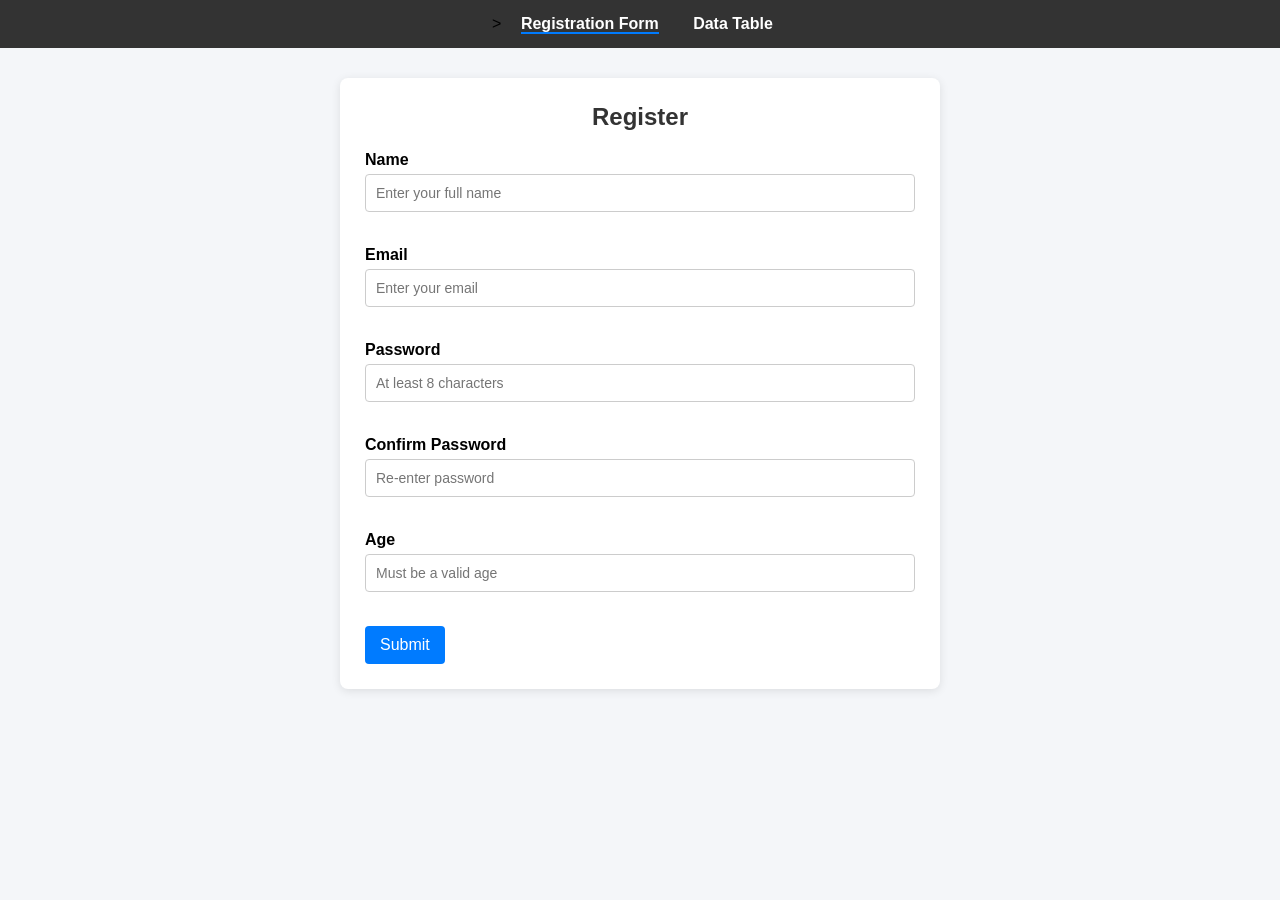
<file: index.html>
<!DOCTYPE html>
<html lang="en">

<head>
    <meta charset="UTF-8">
    <meta name="viewport" content="width=device-width, initial-scale=1.0">
    <title>Registration Form</title>
    <link rel="stylesheet" href="style.css">
</head>

<body>
    <script src="java_script.js"></script>
    <nav>>
        <a href="index.html" class="active">Registration Form</a>
        <a href="data.html">Data Table</a>
    </nav>

    <div class="container">
        <h2>Register</h2>
        <form id="registerForm" novalidate>
            <div class="form-group">
                <label for="name">Name</label>
                <input type="text" id="name" placeholder="Enter your full name">
                <small class="error-msg" id="nameError"></small>
            </div>

            <div class="form-group">
                <label for="email">Email</label>
                <input type="email" id="email" placeholder="Enter your email">
                <small class="error-msg" id="emailError"></small>
            </div>

            <div class="form-group">
                <label for="password">Password</label>
                <input type="password" id="password" placeholder="At least 8 characters">
                <small class="error-msg" id="passwordError"></small>
            </div>

            <div class="form-group">
                <label for="confirmPassword">Confirm Password</label>
                <input type="password" id="confirmPassword" placeholder="Re-enter password">
                <small class="error-msg" id="confirmPasswordError"></small>
            </div>

            <div class="form-group">
                <label for="age">Age</label>
                <input type="number" id="age" placeholder="Must be a valid age">
                <small class="error-msg" id="ageError"></small>
            </div>

            <button type="submit">Submit</button>
        </form>
    </div>

</body>

</html>
</file>
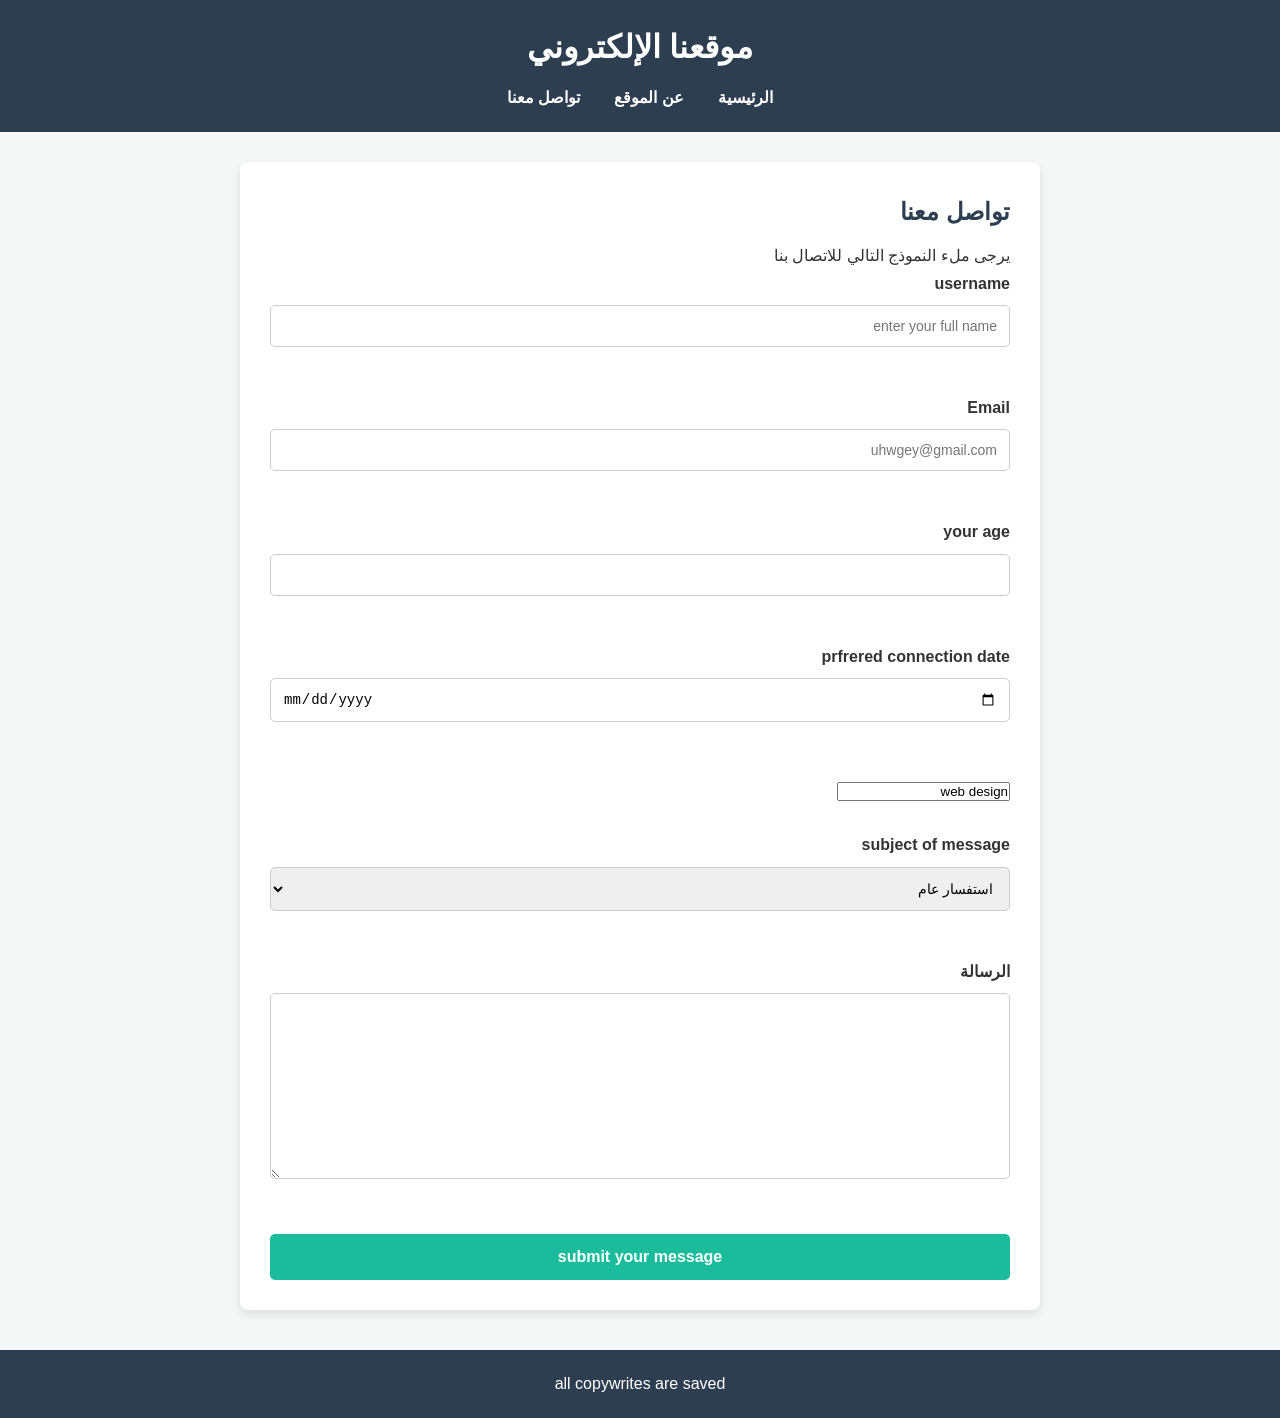
<file: css/index.html>
<!DOCTYPE html>
<html>

<head>
    <meta charset="UTF-8">
    <title> contact with us</title>
    <link rel="stylesheet" href="style.css">


</head>


<body>
    <header>
        <h1> موقعنا الإلكتروني</h1>

        <nav>
            <ul>
                <li> <a href="index.html"> الرئيسية</a></li>
                <li><a href="about.html"> عن الموقع </a></li>
                <li><a href="contact.html"> تواصل معنا</a></li>
            </ul>

        </nav>

    </header>

    <main>
        <form method="post">
            <h2>تواصل معنا</h2>
            <p style="border: 0cqh;">يرجى ملء النموذج التالي للاتصال بنا</p>
            <div>
                <label for="username"> username</label>
                <input type="text" required placeholder="enter your full name">
            </div>
            <br>
            <div>
                <label for="email"> Email</label>
                <input type="email" required placeholder="uhwgey@gmail.com">
            </div>
            <br>
            <div>
                <label for="age"> your age</label>
                <input type="number" required min="10" max="100">
            </div>
            <br>
            <div>
                <label for="connection-date"> prfrered connection date</label>
                <input type="date">
            </div>
            <br>
            <div>
                <label for="checkboxes"> </label>
                <input type="service" value="web design">
            </div>
            <br>
            <div>
                <label for="subject"> subject of message </label>
                <select name="subject" id="subject">
                    <option value="general">استفسار عام</option>
                    <option value="support">دعم فنى </option>
                    <option value="feedback">اقتراحات</option>

                </select>
            </div>
            <br>
            <div>
                <label for="message"> الرسالة</label>

                <textarea rows="10" cols="50" placeholder="put your message here"> </textarea>
            </div>
            <br>
            <button type="submit"> submit your message</button>
    </main>
    </form>
    <footer>
        <p>
            all copywrites are saved
        </p>
    </footer>

</body>


</html>
<!--
استفسار عام 
دعم فنى 
اقتراحات-->
</file>
<file: style.css>
* {
    box-sizing: border-box;
    font-family: Arial, sans-serif;
    margin: 0;
    padding: 0;
}

body {
    background-color: #f4f6f9;
    padding-bottom: 40px;
}

nav {
    background: #333;
    padding: 15px;
    text-align: center;
}

nav a {
    color: white;
    text-decoration: none;
    margin: 0 15px;
    font-weight: bold;
}

nav a.active {
    border-bottom: 2px solid #007bff;
}

.container {
    max-width: 600px;
    margin: 30px auto;
    background: white;
    padding: 25px;
    border-radius: 8px;
    box-shadow: 0 2px 10px rgba(0, 0, 0, 0.1);
}

h2 {
    margin-bottom: 20px;
    text-align: center;
    color: #333;
}

.form-group {
    margin-bottom: 15px;
}

label {
    display: block;
    margin-bottom: 5px;
    font-weight: bold;
}

input {
    width: 100%;
    padding: 10px;
    border: 1px solid #ccc;
    border-radius: 4px;
    font-size: 14px;
}

.error-msg {
    color: #d9534f;
    font-size: 12px;
    margin-top: 4px;
    display: block;
    min-height: 15px;
}

button {
    background-color: #007bff;
    color: white;
    padding: 10px 15px;
    border: none;
    border-radius: 4px;
    cursor: pointer;
    font-size: 16px;
}

button:hover {
    background-color: #0056b3;
}

.controls {
    display: flex;
    gap: 10px;
    margin-bottom: 20px;
    flex-wrap: wrap;
}

.controls input {
    flex: 1;
}

table {
    width: 100%;
    border-collapse: collapse;
    margin-top: 10px;
}

th,
td {
    padding: 12px;
    border: 1px solid #ddd;
    text-align: left;
}

th {
    background-color: #f2f2f2;
}

tr:nth-child(even) {
    background-color: #fafafa;
}
</file>
<file: css/style.css>
* {
    box-sizing: border-box;
    margin: 0;
    padding: 0;
}

body {
    font-family: 'Segoe UI', Tahoma, Geneva, Verdana, sans-serif;
    background-color: #f4f7f6;
    color: #333333;
    line-height: 1.7;
    direction: rtl;
}

header {
    background-color: #2c3e50;
    color: #ffffff;
    padding: 20px;
    text-align: center;
}

nav ul {
    list-style: none;
    margin-top: 10px;
}

nav ul li {
    display: inline;
    margin: 0 15px;
}

nav ul li a {
    color: #ffffff;
    text-decoration: none;
    font-weight: bold;
}

nav ul li a:hover {
    color: #1abc9c;
}

main {
    max-width: 800px;
    margin: 30px auto;
    background: #ffffff;
    padding: 30px;
    border-radius: 8px;
    box-shadow: 0 4px 8px rgba(0, 0, 0, 0.1);
}

main h2 {
    margin-bottom: 10px;
    color: #2c3e50;
}

label {
    display: block;
    margin-bottom: 8px;
    font-weight: 600;
}

input[type="text"],
input[type="email"],
input[type="number"],
input[type="date"],
select,
textarea {
    width: 100%;
    padding: 12px;
    margin-bottom: 20px;
    border: 1px solid #ccc;
    border-radius: 5px;
    font-size: 14px;
    transition: border-color 0.3s;
}

input:focus,
select:focus,
textarea:focus {
    border-color: #1abc9c;
    outline: none;
}

textarea {
    resize: vertical;
}

button[type="submit"] {
    width: 100%;
    background-color: #1abc9c;
    color: white;
    padding: 14px;
    border: none;
    border-radius: 5px;
    font-size: 16px;
    font-weight: bold;
    cursor: pointer;
    transition: background-color 0.3s ease;
}

button[type="submit"]:hover {
    background-color: #16a085;
}


.alert-box {
    background-color: #e8f8f5;
    border-right: 4px solid #1abc9c;
    padding: 12px;
    margin-bottom: 20px;
    border-radius: 4px;
    color: #16a085;
    font-weight: bold;
}

footer {
    text-align: center;
    padding: 20px;
    background-color: #2c3e50;
    color: white;
    margin-top: 40px;
}


@media (min-width: 768px) {
    .form-grid-container {
        display: grid;
        grid-template-columns: repeat(2, 1fr);
        gap: 15px;
    }
}

@media (min-width: 1024px) {
    .desktop-3-columns {
        display: grid;
        grid-template-columns: repeat(3, 1fr);
        gap: 20px;
    }
}


@media (prefers-color-scheme: dark) {
    body {
        background-color: #121212;
        color: #e0e0e0;
    }

    main {
        background: #1e1e1e;
        color: #e0e0e0;
        box-shadow: 0 4px 8px rgba(255, 255, 255, 0.05);
    }

    input[type="text"],
    input[type="email"],
    input[type="number"],
    input[type="date"],
    select,
    textarea {
        background-color: #2c2c2c;
        border-color: #444;
        color: #ffffff;
    }

    main h2 {
        color: #1abc9c;
    }

    .alert-box {
        background-color: #1f3a34;
        color: #1abc9c;
    }
}
</file>
